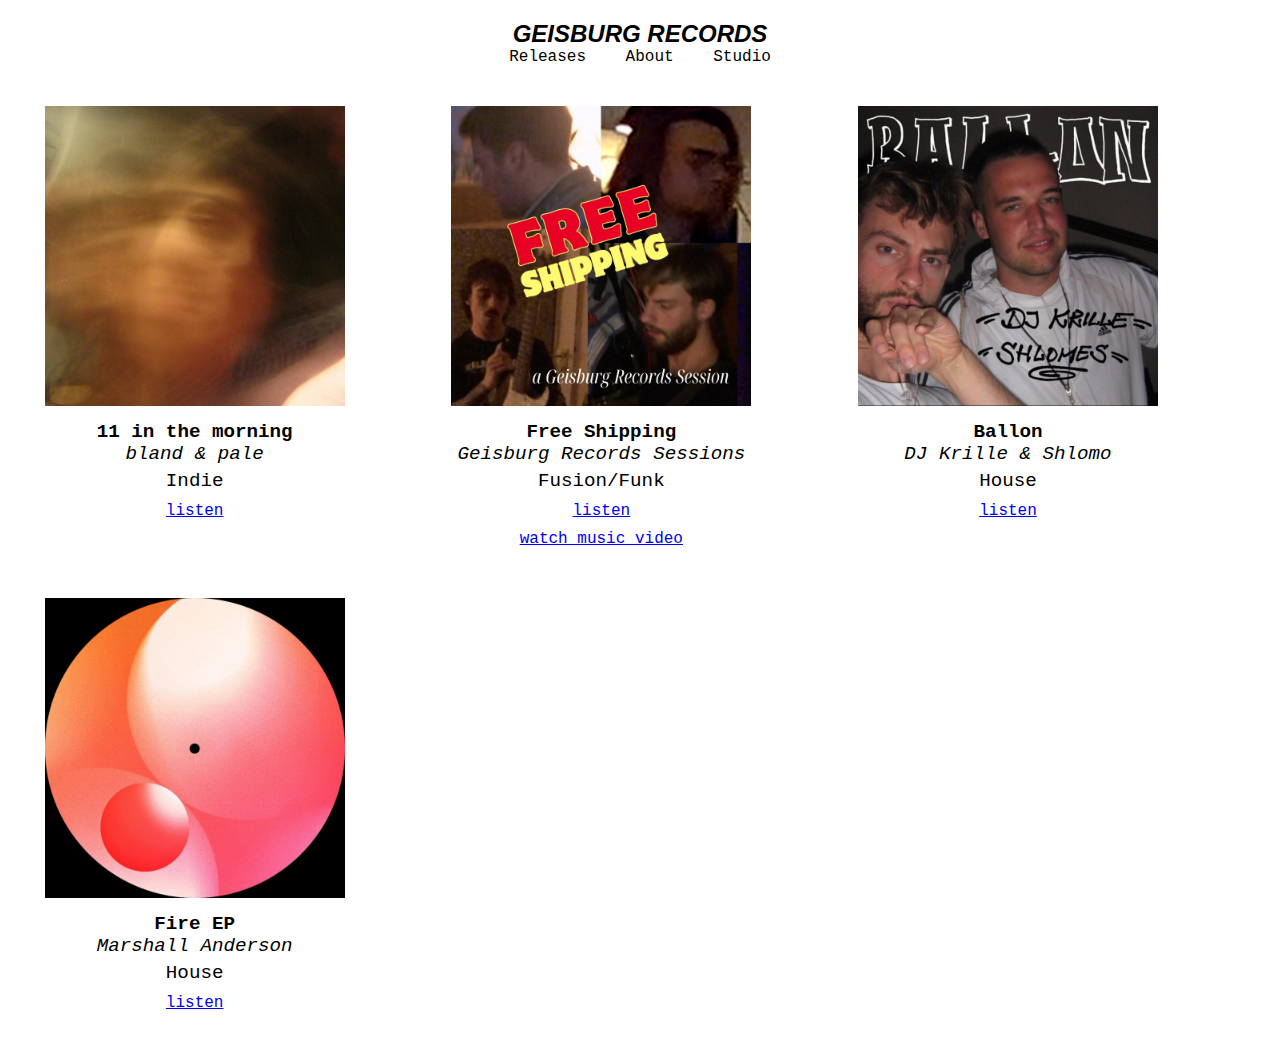
<file: index.html>
<!DOCTYPE html>
<html lang="en">

<head>
    <meta charset="UTF-8">
    <meta name="viewport" content="width=device-width, initial-scale=1.0">
    <link rel="stylesheet" href="style.css">
    <title>GEISBURG RECORDS</title>
</head>

<body>
    <header>
        <h1 class="header-text"><a href="about.html">GEISBURG RECORDS</a></h1>
        <nav>
            <a href="index.html">Releases</a>
            <a href="about.html">About</a>
            <a href="studio.html">Studio</a>
        </nav>
    </header>
    
    <main class="grid-container">
        <!-- Example Release. You can duplicate this block for other releases -->
        <div class="release">
            <img src="assets/11_in_the_morning_bland_pale_cover.jpg" alt="Release Cover">
            <div class="release-info">
                <div class="release-title">11 in the morning</div>
                <div class="release-artist">bland & pale</div>
                <div class="release-genre">Indie</div>
                <a class="release-link" href="https://distrokid.com/hyperfollow/blandpale1/11-in-the-morning">listen</a>
            </div>
        </div>
        <div class="release">
            <img src="assets/free_shipping_cover.jpg" alt="Release Cover">
            <div class="release-info">
                <div class="release-title">Free Shipping</div>
                <div class="release-artist">Geisburg Records Sessions</div>
                <div class="release-genre">Fusion/Funk</div>
                <a class="release-link" href="https://distrokid.com/hyperfollow/djkrilleandshlomesandmarshallanderson/free-shipping-feat-atomik-sahara">listen</a>
                <a class="release-link" href="https://www.youtube.com/watch?v=EzU3HzsbtFE">watch music video</a>
            </div>
        </div>
        <div class="release">
            <img src="assets/ballon_cover.jpg" alt="Release Cover">
            <div class="release-info">
                <div class="release-title">Ballon</div>
                <div class="release-artist">DJ Krille & Shlomo</div>
                <div class="release-genre">House</div>
                <a class="release-link" href="https://distrokid.com/hyperfollow/djkrilleandshlomes/ballon">listen</a>
            </div>
        </div> 
        <div class="release">
            <img src="assets/fire_ep_marshall_anderson_cover.jpg" alt="Release Cover">
            <div class="release-info">
                <div class="release-title">Fire EP</div>
                <div class="release-artist">Marshall Anderson</div>
                <div class="release-genre">House</div>
                <a class="release-link" href="https://distrokid.com/hyperfollow/marshallanderson2/fire-2">listen</a>
            </div>
        </div>              
        <!-- ... Other releases go here ... -->
    </main>
</body>

</html>
</file>
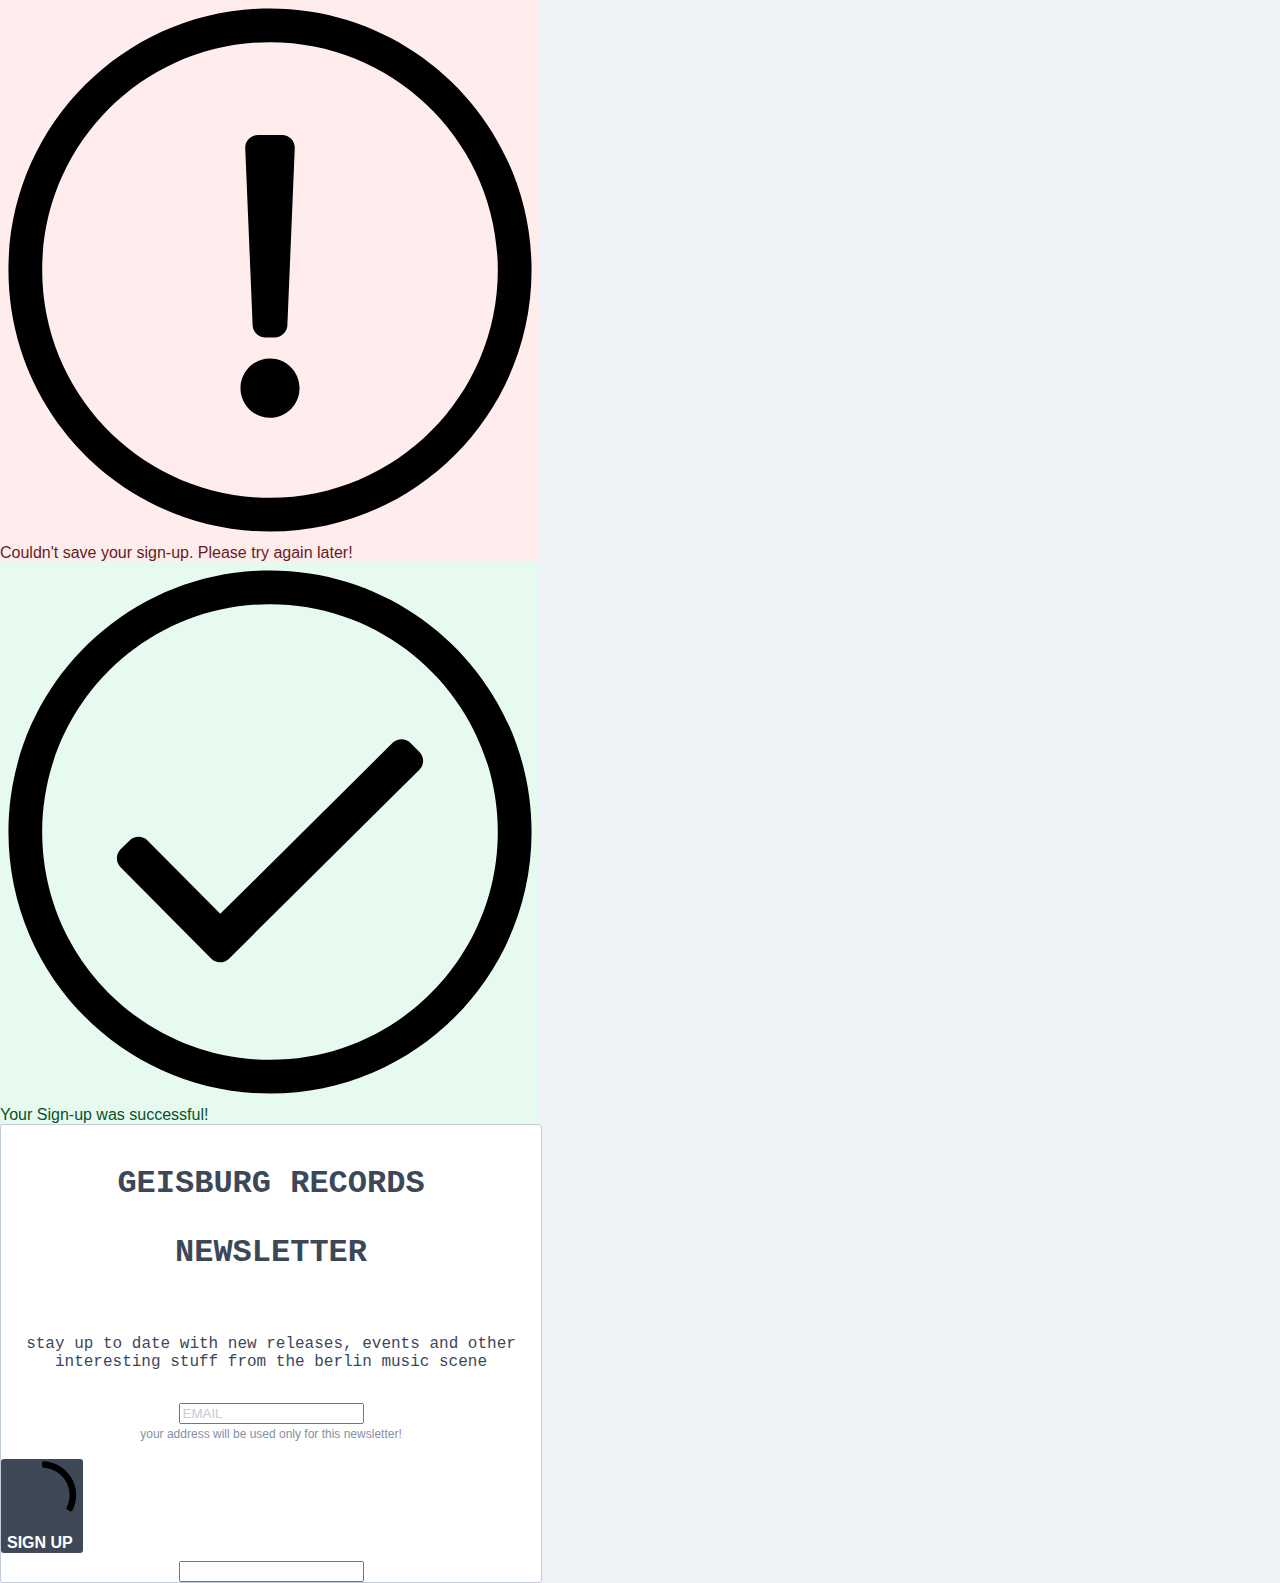
<file: newsletter.html>
<!DOCTYPE html>
<html lang="en">

<head>
    <meta charset="UTF-8">
    <meta name="viewport" content="width=device-width, initial-scale=1.0">
    <link rel="stylesheet" href="style.css">
    <title>Newsletter | GEISBURG RECORDS</title>
</head>

<!-- Begin Brevo Form -->
<!-- START - We recommend to place the below code in head tag of your website html  -->
<style>
    @font-face {
      font-display: block;
      font-family: Roboto;
      src: url(https://assets.brevo.com/font/Roboto/Latin/normal/normal/7529907e9eaf8ebb5220c5f9850e3811.woff2) format("woff2"), url(https://assets.brevo.com/font/Roboto/Latin/normal/normal/25c678feafdc175a70922a116c9be3e7.woff) format("woff")
    }
  
    @font-face {
      font-display: fallback;
      font-family: Roboto;
      font-weight: 600;
      src: url(https://assets.brevo.com/font/Roboto/Latin/medium/normal/6e9caeeafb1f3491be3e32744bc30440.woff2) format("woff2"), url(https://assets.brevo.com/font/Roboto/Latin/medium/normal/71501f0d8d5aa95960f6475d5487d4c2.woff) format("woff")
    }
  
    @font-face {
      font-display: fallback;
      font-family: Roboto;
      font-weight: 700;
      src: url(https://assets.brevo.com/font/Roboto/Latin/bold/normal/3ef7cf158f310cf752d5ad08cd0e7e60.woff2) format("woff2"), url(https://assets.brevo.com/font/Roboto/Latin/bold/normal/ece3a1d82f18b60bcce0211725c476aa.woff) format("woff")
    }
  
    #sib-container input:-ms-input-placeholder {
      text-align: left;
      font-family: "Helvetica", sans-serif;
      color: #c0ccda;
    }
  
    #sib-container input::placeholder {
      text-align: left;
      font-family: "Helvetica", sans-serif;
      color: #c0ccda;
    }
  
    #sib-container textarea::placeholder {
      text-align: left;
      font-family: "Helvetica", sans-serif;
      color: #c0ccda;
    }
  </style>
  <link rel="stylesheet" href="https://sibforms.com/forms/end-form/build/sib-styles.css">
  <!--  END - We recommend to place the above code in head tag of your website html -->
  
  <!-- START - We recommend to place the below code where you want the form in your website html  -->
  <div class="sib-form" style="text-align: center;
           background-color: #EFF2F7;                                 ">
    <div id="sib-form-container" class="sib-form-container">
      <div id="error-message" class="sib-form-message-panel" style="font-size:16px; text-align:left; font-family:&quot;Helvetica&quot;, sans-serif; color:#661d1d; background-color:#ffeded; border-radius:3px; border-color:#ff4949;max-width:540px;">
        <div class="sib-form-message-panel__text sib-form-message-panel__text--center">
          <svg viewBox="0 0 512 512" class="sib-icon sib-notification__icon">
            <path d="M256 40c118.621 0 216 96.075 216 216 0 119.291-96.61 216-216 216-119.244 0-216-96.562-216-216 0-119.203 96.602-216 216-216m0-32C119.043 8 8 119.083 8 256c0 136.997 111.043 248 248 248s248-111.003 248-248C504 119.083 392.957 8 256 8zm-11.49 120h22.979c6.823 0 12.274 5.682 11.99 12.5l-7 168c-.268 6.428-5.556 11.5-11.99 11.5h-8.979c-6.433 0-11.722-5.073-11.99-11.5l-7-168c-.283-6.818 5.167-12.5 11.99-12.5zM256 340c-15.464 0-28 12.536-28 28s12.536 28 28 28 28-12.536 28-28-12.536-28-28-28z" />
          </svg>
          <span class="sib-form-message-panel__inner-text">
                            Couldn&#039;t save your sign-up. Please try again later!
                        </span>
        </div>
      </div>
      <div></div>
      <div id="success-message" class="sib-form-message-panel" style="font-size:16px; text-align:left; font-family:&quot;Helvetica&quot;, sans-serif; color:#085229; background-color:#e7faf0; border-radius:3px; border-color:#13ce66;max-width:540px;">
        <div class="sib-form-message-panel__text sib-form-message-panel__text--center">
          <svg viewBox="0 0 512 512" class="sib-icon sib-notification__icon">
            <path d="M256 8C119.033 8 8 119.033 8 256s111.033 248 248 248 248-111.033 248-248S392.967 8 256 8zm0 464c-118.664 0-216-96.055-216-216 0-118.663 96.055-216 216-216 118.664 0 216 96.055 216 216 0 118.663-96.055 216-216 216zm141.63-274.961L217.15 376.071c-4.705 4.667-12.303 4.637-16.97-.068l-85.878-86.572c-4.667-4.705-4.637-12.303.068-16.97l8.52-8.451c4.705-4.667 12.303-4.637 16.97.068l68.976 69.533 163.441-162.13c4.705-4.667 12.303-4.637 16.97.068l8.451 8.52c4.668 4.705 4.637 12.303-.068 16.97z" />
          </svg>
          <span class="sib-form-message-panel__inner-text">
                            Your Sign-up was successful!
                        </span>
        </div>
      </div>
      <div></div>
      <div id="sib-container" class="sib-container--large sib-container--vertical" style="text-align:center; background-color:rgba(255,255,255,1); max-width:540px; border-radius:3px; border-width:1px; border-color:#C0CCD9; border-style:solid; direction:ltr">
        <form id="sib-form" method="POST" action="https://2d2c1ee0.sibforms.com/serve/[base64]" data-type="subscription">
          <div style="padding: 8px 0;">
            <div class="sib-form-block" style="font-size:32px; text-align:left; font-weight:700; font-family:&quot;Helvetica&quot;, sans-serif; color:#3C4858; background-color:transparent; text-align:left">
              <p style="text-align: center;">GEISBURG RECORDS</p>
              <p style="text-align: center;">NEWSLETTER</p>
            </div>
          </div>
          <div style="padding: 8px 0;">
            <div class="sib-form-block" style="font-size:16px; text-align:left; font-family:&quot;Helvetica&quot;, sans-serif; color:#3C4858; background-color:transparent; text-align:left">
              <div class="sib-text-form-block">
                <p style="text-align: center;">stay up to date with new releases, events and other interesting stuff from the berlin music scene</p>
              </div>
            </div>
          </div>
          <div style="padding: 8px 0;">
            <div class="sib-input sib-form-block">
              <div class="form__entry entry_block">
                <div class="form__label-row ">
                  <!-- <label class="entry__label" style="font-weight: 700; text-align:left; font-size:16px; text-align:left; font-weight:700; font-family:&quot;Helvetica&quot;, sans-serif; color:#3c4858;" for="EMAIL" data-required="*">Insert your email here:</label> -->
  
                  <div class="entry__field">
                    <input class="input " type="text" id="EMAIL" name="EMAIL" autocomplete="off" placeholder="EMAIL" data-required="true" required />
                  </div>
                </div>
  
                <label class="entry__error entry__error--primary" style="font-size:16px; text-align:left; font-family:&quot;Helvetica&quot;, sans-serif; color:#661d1d; background-color:#ffeded; border-radius:3px; border-color:#ff4949;">
                </label>
                <label class="entry__specification" style="font-size:12px; text-align:left; font-family:&quot;Helvetica&quot;, sans-serif; color:#8390A4; text-align:left">
                  your address will be used only for this newsletter!
                </label>
              </div>
            </div>
          </div>
          <div style="padding: 8px 0;">
            <div class="sib-form-block" style="text-align: left">
              <button class="sib-form-block__button sib-form-block__button-with-loader" style="font-size:16px; text-align:left; font-weight:700; font-family:&quot;Helvetica&quot;, sans-serif; color:#FFFFFF; background-color:#3E4857; border-radius:3px; border-width:0px;" form="sib-form" type="submit">
                <svg class="icon clickable__icon progress-indicator__icon sib-hide-loader-icon" viewBox="0 0 512 512">
                  <path d="M460.116 373.846l-20.823-12.022c-5.541-3.199-7.54-10.159-4.663-15.874 30.137-59.886 28.343-131.652-5.386-189.946-33.641-58.394-94.896-95.833-161.827-99.676C261.028 55.961 256 50.751 256 44.352V20.309c0-6.904 5.808-12.337 12.703-11.982 83.556 4.306 160.163 50.864 202.11 123.677 42.063 72.696 44.079 162.316 6.031 236.832-3.14 6.148-10.75 8.461-16.728 5.01z" />
                </svg>
                SIGN UP
              </button>
            </div>
          </div>
  
          <input type="text" name="email_address_check" value="" class="input--hidden">
          <input type="hidden" name="locale" value="de">
        </form>
      </div>
    </div>
  </div>
  <!-- END - We recommend to place the below code where you want the form in your website html  -->
  
  <!-- START - We recommend to place the below code in footer or bottom of your website html  -->
  <script>
    window.REQUIRED_CODE_ERROR_MESSAGE = 'Wählen Sie bitte einen Ländervorwahl aus.';
    window.LOCALE = 'de';
    window.EMAIL_INVALID_MESSAGE = window.SMS_INVALID_MESSAGE = "Your e-mail wasn't valid, please try again!";
  
    window.REQUIRED_ERROR_MESSAGE = "Field must not be empty! ";
  
    window.GENERIC_INVALID_MESSAGE = "Your e-mail wasn&#039;t valid, please try again!";
  
  
  
  
    window.translation = {
      common: {
        selectedList: '{quantity} Liste ausgewählt',
        selectedLists: '{quantity} Listen ausgewählt'
      }
    };
  
    var AUTOHIDE = Boolean(0);
  </script>
  <script defer src="https://sibforms.com/forms/end-form/build/main.js"></script>
  
  
  <!-- END - We recommend to place the above code in footer or bottom of your website html  -->
  <!-- End Brevo Form -->
</footer>
</file>
<file: style.css>
body {
    font-family: 'Arial', sans-serif;
    color: black;
    background-color: white;
    margin: 0;
    padding: 0;
}

header {
    text-align: center;
    padding: 20px 0;
    background-color: white;
    margin: auto; /* Center the grid container */
}

.header-text {
    font-family: 'Arial Black', sans-serif;
    font-weight: bold;
    font-style: italic;
    font-size: 24px;
    margin: auto; /* Center the grid container */
}

nav a {
    margin: 0 15px;
    text-decoration: none;
    color: black;
}

nav a:hover {
    text-decoration: underline;
}

.grid-container {
    display: grid;
    grid-template-columns: repeat(3, 1fr); /* 3 equal columns */
    gap: 20px; /* Adjust as needed */
    padding: 20px;
    margin: auto; /* Center the grid container */
    max-width: 1200px; /* Adjust based on your content size */
}

.release img {
    width: 100%;
    max-width: 300px;
    display: block;
    margin: 0 auto;
    margin-bottom: 15px; /* Increase space between cover and text */

}

.release-info {
    text-align: center;
    font-family: 'Courier New', Courier, monospace;
}

.release-title {
    font-weight: bold;
}

.release-artist {
    font-style: italic;
}

.release-genre {
    margin-top: 5px;
}

.release-link {
    margin-top: 10px;
    display: block;
}

body, a, h2, p {
    font-family: 'Courier New', Courier, monospace;
}

.links-container {
    padding: 20px;
    display: flex;
    flex-direction: column;
    align-items: flex-start; /* changed to left align the links */
    gap: 10px;
}

.links-container a {
    text-decoration: none;
    color: black;
    font-size: 18px;
}

.links-container a:hover {
    text-decoration: underline;
}

.header-text a {
    font-family: 'Arial', sans-serif;
    font-weight: bold;
    font-style: italic;
    text-decoration: none; /* To remove the default underline of hyperlinks */
    color: inherit; /* To inherit the font color and not use the default blue for links */
}

.header-text a:hover {
    color: gray; /* or any other color for hover effect */
}



/* Custom styles for release spacing and sizing */
.release {
    margin-bottom: 30px; /* Increased vertical spacing */
    width: 80%; /* Decreased horizontal width */
}

.release img {
    width: 380pxpx; /* Increased cover size */
    height: auto; /* Maintain aspect ratio */
}

.release-info .release-title,
.release-info .release-artist,
.release-info .release-genre {
    font-size: 1.2em; /* Increased text size */
}
</file>
